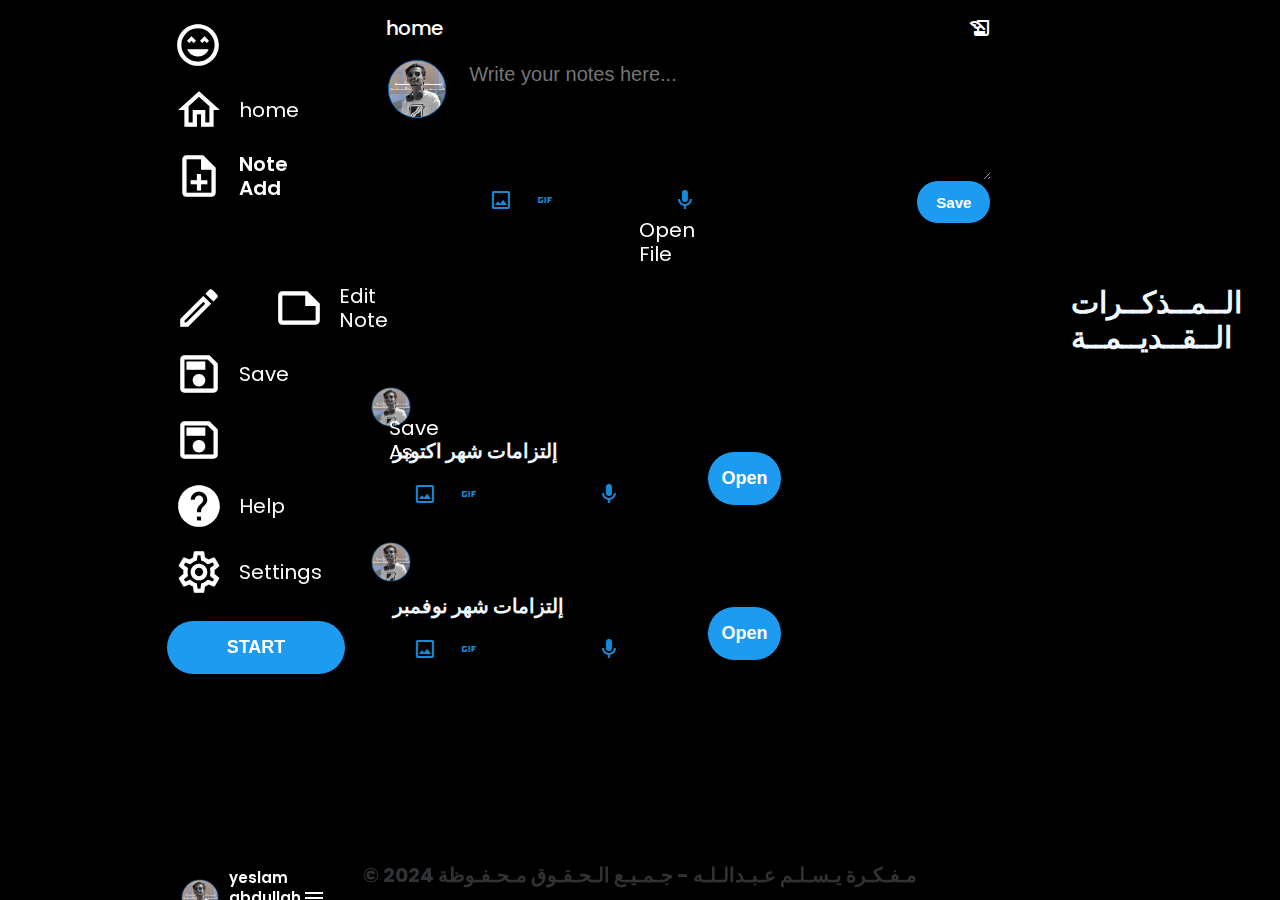
<file: nota/index.html>
<!DOCTYPE html>
<html lang="en">
<head>
    <meta charset="UTF-8">
    <meta http-equiv="X-UA-Compatible" content="IE=edge">
    <meta name="viewport" content="width=device-width, initial-scale=1.0">
    <link href="https://fonts.googleapis.com/icon?family=Material+Icons|Material+Icons+Outlined"
    rel="stylesheet">
    <link rel="stylesheet" href="style.css">
    <title>nota-yeslam</title>
</head>
<body>
<header>
<div class="nav-links">
 
    <a href="1.html">
        <i class="material-icons-outlined">
            sentiment_very_satisfied 
        </i>
    </a>

    <a href="#">
        <i class="material-icons-outlined">
            home 
        </i>
        <span>home</span>
    </a>
    <a href="#">
        <i class="material-icons-outlined">
            note_add 
        </i>
        <span style="font-weight: 600;"   >Note Add
        </span>
    </a>
    <a href="#">
        <i class="material-icons-outlined">
            file_open
        </i>
        <span>Open File</span>
    </a>
    <a href="#">
        <i class="material-icons-outlined">
            edit_note
        </i>
        <span>Edit Note</span>
    </a>
    <a href="#">
        <i class="material-icons-outlined">
            save
        </i>
        <span>Save</span>
    </a>
    <a href="#">
        <i class="material-icons-outlined">
            save_as
        </i>
        <span>Save As</span>
    </a>
    <a href="help.html">
        <i class="material-icons-outlined">
            help
        </i>
        <span>Help</span>
    </a>
    <a href="#">
        <i class="material-icons-outlined">
            settings
        </i>
        <span>Settings
        </span>
    </a>

    <button class="twwet-button">
        START
    </button>


</div>






<div class="main-account">
    <a href="#">
        <img class="twwet-img" src="images/صورتي.png">
        <div class="account-details">
            <span class="account-name"  >yeslam abdullah</span>
            <span class="account-username">@y6.qp</span>

        </div>

        <i class="material-icons-outlined">
            menu 
        </i>

</a>
</div>


</header>

<main>

    <div class="main-flex">

        <div class="main-feed">

            <div class="home-bar">

                <span>
                    home
                </span>
                <i class="material-icons-outlined">
                    history_edu 
                </i>
            </div>



            <div class="new-twwet">

                <img class="twwet-img" src="images/صورتي.png" alt="non">
                <div style="padding-left: 10px;" class="new-twwet-details">
                    <textarea    placeholder="Write your notes here..."></textarea>
                    
                    <div class="new-twwet-actions">
                    <ul>
                        <li>
                            <i class="material-icons-outlined">
                                image 
                            </i>
                        </li>
                        <li>
                            <i class="material-icons-outlined">
                                gif_box 
                            </i>
                        </li>
                       
                        
                        <li>
                            <i class="material-icons-outlined">
                                mic
                            </i>
                        </li>
                    </ul>

                        <button class="twwet-button">
                            Save
                        </button>
                    

                </div>








                </div>




            </div>

            

        </div>

        <div class="side-feed">

        </div>

    </div>
    <br> <br> <br> <br> <br><br><br>

<h2 style="font-size: 30px;  color: aliceblue; margin-left: 700px;  font-family: 'Almarai', sans-serif;  "  >الــمــذكــرات الــقــديــمــة</h2>
--------------------
<br> <br>

<div class="old-twwet">

    <img class="twwet-img" src="images/صورتي.png" alt="non">
    <div style="padding-left: 10px;" class="new-twwet-details">
        <h2 style="color: aliceblue; font-size: 20px; align-items: center;     "  >إلتزامات شهر اكتوبر</h2>
        
       
        
        <div class="old-twwet-actions">
        <ul>
            <li>
                <i class="material-icons-outlined">
                    image 
                </i>
            </li>
            <li>
                <i class="material-icons-outlined">
                    gif_box 
                </i>
            </li>
           
            
            <li>
                <i class="material-icons-outlined">
                    mic
                </i>
            </li>
        </ul>

           
        <button class="opne-button">
            Open
        </button>

    </div>








    </div>




</div>


-------------------------
<div class="old-twwet">

    <img class="twwet-img" src="images/صورتي.png" alt="non">
    <div style="padding-left: 10px;" class="new-twwet-details">
        <h2 style="color: aliceblue; font-size: 20px; align-items: center;     "  >إلتزامات شهر نوفمبر</h2>
        
       
        
        <div class="old-twwet-actions">
        <ul>
            <li>
                <i class="material-icons-outlined">
                    image 
                </i>
            </li>
            <li>
                <i class="material-icons-outlined">
                    gif_box 
                </i>
            </li>
           
            
            <li>
                <i class="material-icons-outlined">
                    mic
                </i>
            </li>
        </ul>

        <button class="opne-button">
            Open
        </button>  
        

    </div>








    </div>




</div>








</div>

<div class="side-feed">

</div>

</div>





















</main>







<footer>
    © 2024 مـفـكـرة يـسـلـم عـبـدالـلـه - جـمـيـع الـحـقـوق مـحـفـوظة
</footer>
</body>
</html>
</file>
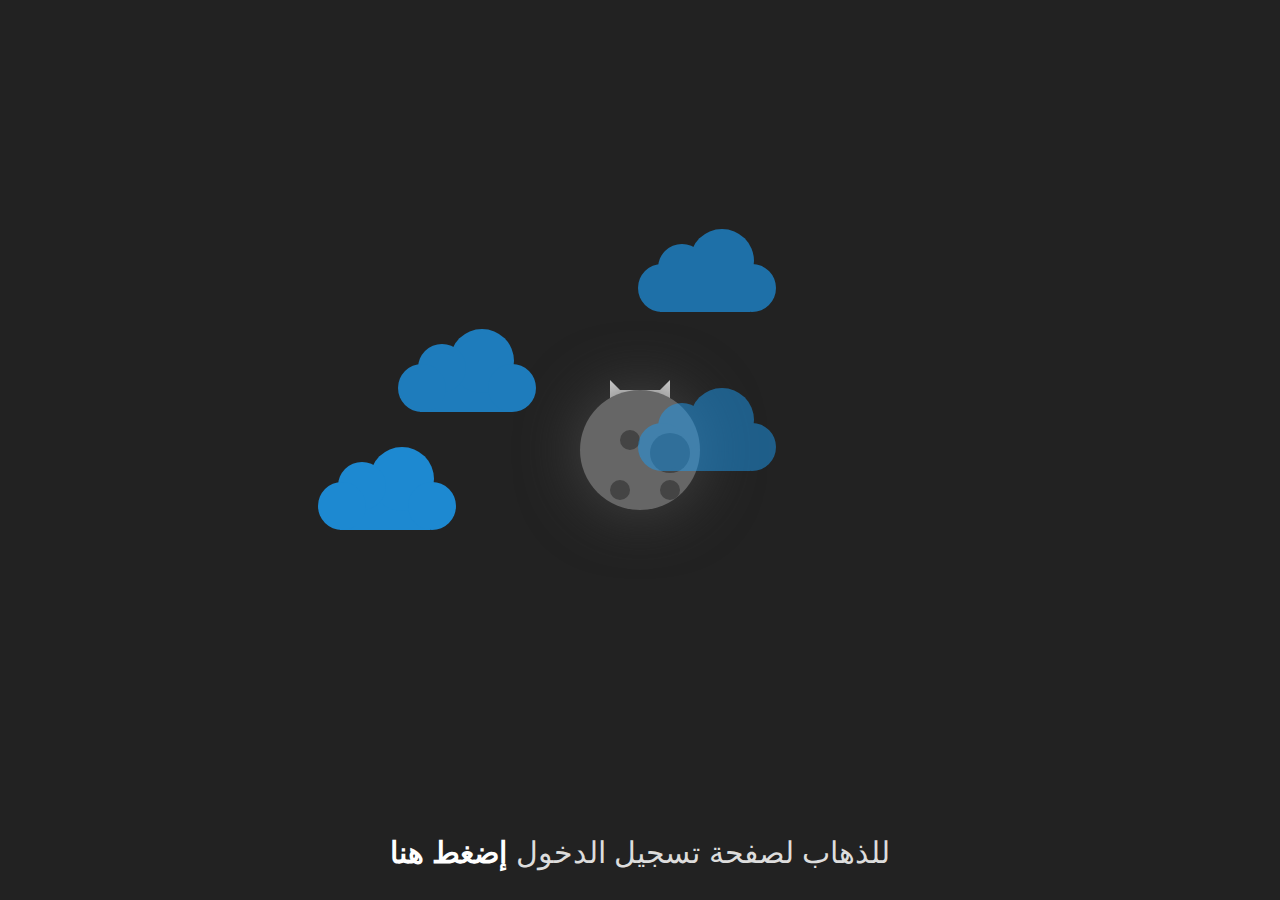
<file: nota/1.html>
<!DOCTYPE html>
<html>
  <head>
    <title>Hello, World!</title>
    <link rel="stylesheet" href="1.css" />
   
  </head>
  <body>
     <div class="wrapper">
  
  <div class="cat">
    <span class="eyes left"></span>
    <span class="eyes right"></span>
    <span class="mouth"></span>
  </div>
  
  <div class="moon">
    <div class="sphere"></div>
    
  </div>
  
  <div class="cloud-container">
    <div class="cloud"></div>
    <div class="cloud"></div>
    <div class="cloud"></div>
    <div class="cloud"></div>
  </div>
    
</div>

<div class="signature">
	<p style="font-size: 30px; font-family: 'Almarai', sans-serif;">للذهاب لصفحة تسجيل الدخول <a href="iog.html"> إضغط هنا</a>     </p>
</div>
  </body>
</html>
</file>
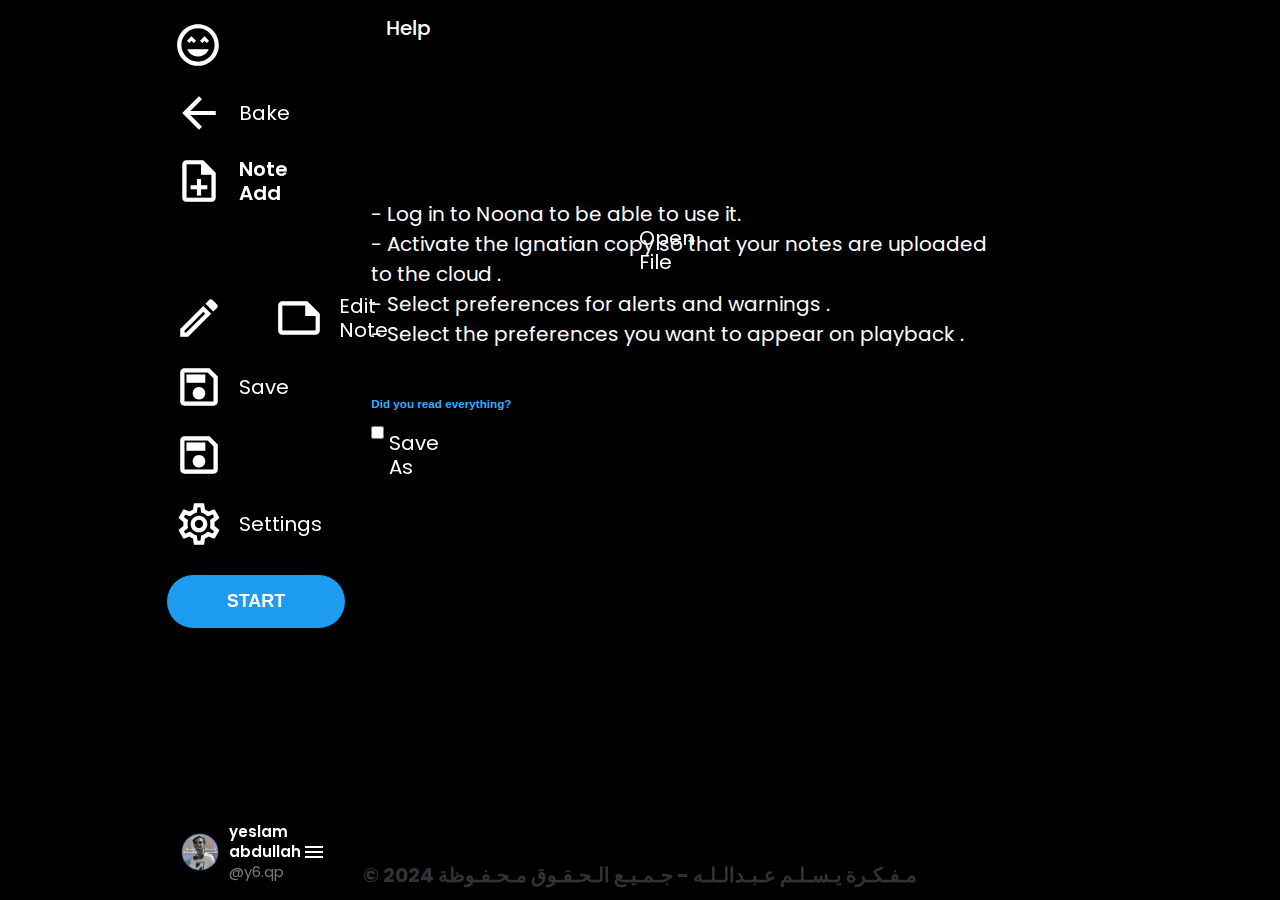
<file: nota/help.html>
<!DOCTYPE html>
<html lang="en">
<head>
    <meta charset="UTF-8">
    <meta http-equiv="X-UA-Compatible" content="IE=edge" dir="auto"     >
    <meta name="viewport" content="width=device-width, initial-scale=1.0">
    <link href="https://fonts.googleapis.com/icon?family=Material+Icons|Material+Icons+Outlined"
    rel="stylesheet">
    <link rel="stylesheet" href="help.css">
    <title>help-yeslam</title>
</head>
<body>
<header>
<div class="nav-links">
 
    <a href="1.html">
        <i class="material-icons-outlined">
            sentiment_very_satisfied 
        </i>
    </a>

    <a href="index.html">
        <i class="material-icons-outlined">
            arrow_back 
        </i>
        <span>Bake</span>
    </a>
    <a href="">
        <i class="material-icons-outlined">
            note_add 
        </i>
        <span style="font-weight: 600;"   >Note Add
        </span>
    </a>
    <a href="#">
        <i class="material-icons-outlined">
            file_open
        </i>
        <span>Open File</span>
    </a>
    <a href="#">
        <i class="material-icons-outlined">
            edit_note
        </i>
        <span>Edit Note</span>
    </a>
    <a href="#">
        <i class="material-icons-outlined">
            save
        </i>
        <span>Save</span>
    </a>
    <a href="#">
        <i class="material-icons-outlined">
            save_as
        </i>
        <span>Save As</span>
    </a>
    
    <a href="#">
        <i class="material-icons-outlined">
            settings
        </i>
        <span>Settings
        </span>
    </a>

    <button class="twwet-button">
        START
    </button>


</div>






<div class="main-account">
    <a href="#">
        <img class="twwet-img" src="images/صورتي.png">
        <div class="account-details">
            <span class="account-name"  >yeslam abdullah</span>
            <span class="account-username">@y6.qp</span>

        </div>

        <i class="material-icons-outlined">
            menu 
        </i>

</a>
</div>


</header>

<main>

    <div class="main-flex">

        <div class="main-feed">

            <div class="home-bar">

                <span>
                    Help
                </span>
                <i class="material-icons-outlined">
                    question_mark 
                </i>
            </div>
            <br><br><br><br><br><br><br><br><br>

<ul style="color: white; list-style-type: none ; font-size: 20px;   "      >
    <li> 
        - Log in to Noona to be able to use it.
    </li>
    <li>
        - Activate the Ignatian copy so that your notes are uploaded to the cloud .   </li>
    <li>
        - Select preferences for alerts and warnings  .   </li>
     <li>
        - Select the preferences you want to appear on playback .     </li>
</ul>
<br><br><br>
<h3 style="color: #32adff; font-family: 'Almarai', sans-serif;"> Did you read everything?  </h3>
<br>
       <input type="checkbox">  
       
        </div>

           

<div class="side-feed">

</div>

</div>





















</main>

<footer>
    © 2024 مـفـكـرة يـسـلـم عـبـدالـلـه - جـمـيـع الـحـقـوق مـحـفـوظة
</footer>
</body>
</html>
</file>
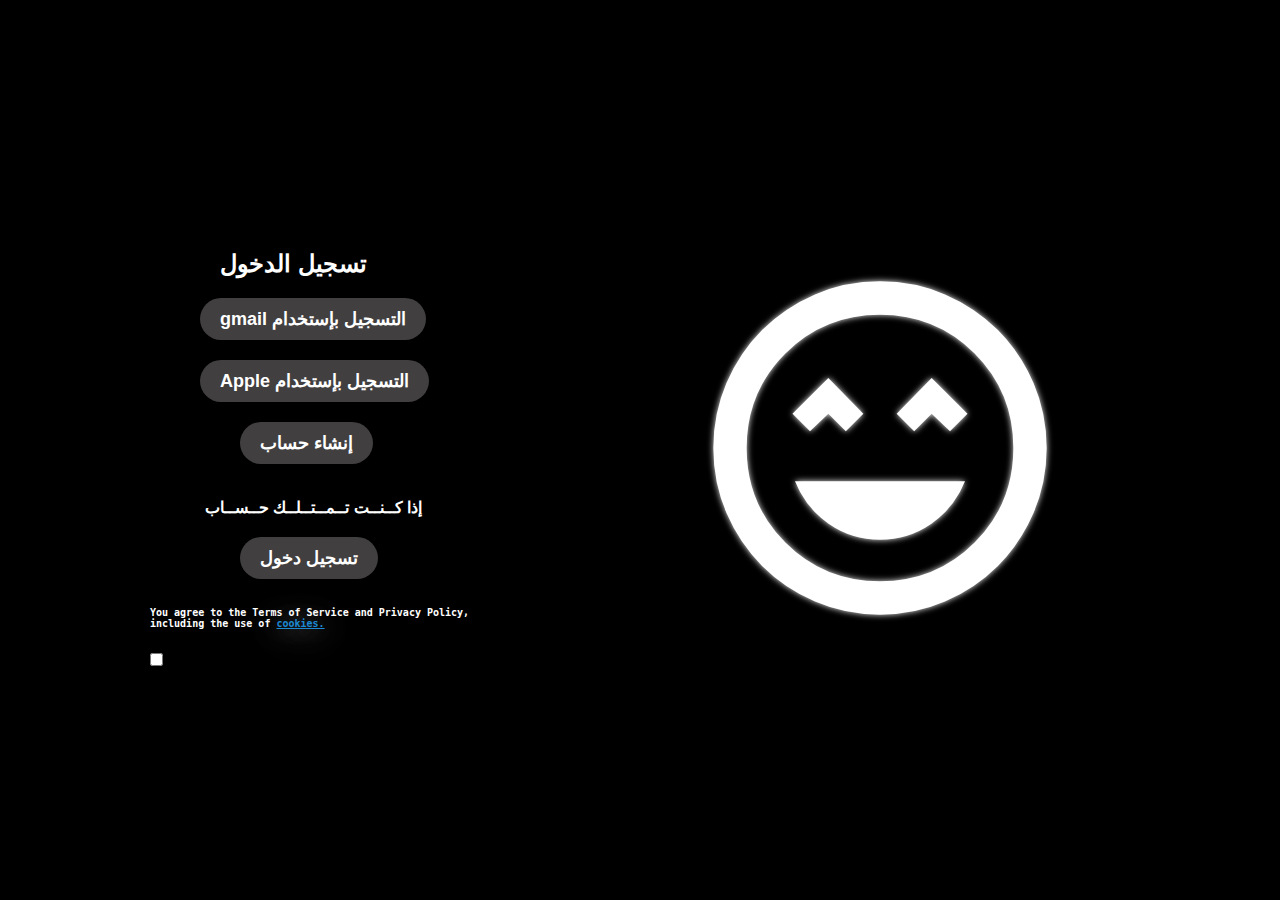
<file: nota/iog.html>
<!DOCTYPE html>
<html lang="ar">
<head>
    <meta charset="UTF-8">
    <meta name="viewport" content="width=device-width, initial-scale=1.0">
    <link href="https://fonts.googleapis.com/icon?family=Material+Icons|Material+Icons+Outlined"
    rel="stylesheet">
    
    
    <title>  صفحة تسجيل الدخول</title>

    <style>
        body {
            display: flex;
            justify-content: space-between;
            align-items: center;
            height: 100vh;
            margin: 0;
            font-family: Arial, sans-serif;
            background-color: #000; 
            color: #fff; 
        
        }
        .login-box button  {
            padding: 10px 20px;
            border: none;
            border-radius: 50px;
            background-color: #413f3f;  
            backdrop-filter: blur(20px);                      

            color: #fff;
            cursor: pointer;
            display: flex;
            margin-top: 20px;
            margin-left: 200px;
            font-size: 18px;
            font-weight: 700;
            align-items: center;
            
        }
        .login-box button:hover{
            background-color: rgb(47,51,54);
            border-radius: 9999px;
            box-shadow: 0 0 10px white;
            transform: scale(1.2);
            transition: 0.9s;
        }


        .logo2   {
            color: #d9d9d9;
            margin-left: 100px;
            margin-right: 200px;
        }

        
    </style>
</head>
<body>
    <div class="login-box"    >
        <h2  style="margin-left: 220px ; font-family: 'Almarai', sans-serif;   "  >تسجيل الدخول</h2>
        <form action="https://accounts.google.com/gsi/select?client_id=49625052041-kgt0hghf445lmcmhijv46b715m2mpbct.apps.googleusercontent.com&ux_mode=popup&ui_mode=card&as=EVWREXXOJT%2Bv7KSTWyDoXQ&channel_id=2eaef114f3854efb40d2c67a802dbb78accc99cfdc18c388d414aad7b3200484&origin=https%3A%2F%2Fx.com" >
            
            <button type="submit"> gmail التسجيل بإستخدام</button>
        </form>
            <form action="https://appleid.apple.com/auth/authorize?client_id=com.twitter.twitter.siwa&redirect_uri=https%3A%2F%2Fx.com&response_type=code%20id_token&state=s3RhveidJ1KjkZaKQTS05fmEMGHMDwC481RTIotJT05&scope=name%20email&response_mode=web_message&frame_id=8afacded-4387-479f-b45d-0a65a9fe8ff5&m=11&v=1.5.5" >
            <button type="submit">   Apple التسجيل بإستخدام </button>
        </form>
        <form action="#" >
            <button type="submit" style="margin-left: 240px;"    > 
                 إنشاء حساب</button>
        </form>
            <br>
            <p style="margin-left: 205px ;font-weight: 700 ;  font-family: 'Almarai', sans-serif;  "       >إذا كــنــت تــمــتــلــك حــســاب</p>
            <form action="index.html" >
            <button type="submit" style="margin-left: 240px "  >  تسجيل دخول </button>
        </form> 
        
        <br>
<h3  style="color: white; font-size: 10px; margin-left: 150px; "    >
     <pre>You agree to the Terms of Service and Privacy Policy,
including the use of <a href="https://help.x.com/ar/rules-and-policies/x-cookies" style="text-shadow: 0 0 30px white; color: #1c88d2;   " >cookies.</a> 
     </pre>  </h3>
        <input type="checkbox" style="margin-left: 150px;"       >
    </div>
    

    <div class="logo2"  >  
         
       <img style="width: 400px; filter: drop-shadow(0 0 3px rgba(255, 255, 255, 0.925)) ;    "src="images/sentiment_very_satisfied_24dp_FFFFFF_FILL0_wght400_GRAD0_opsz24.svg">
        
    </div>

</body>
</html>
</file>
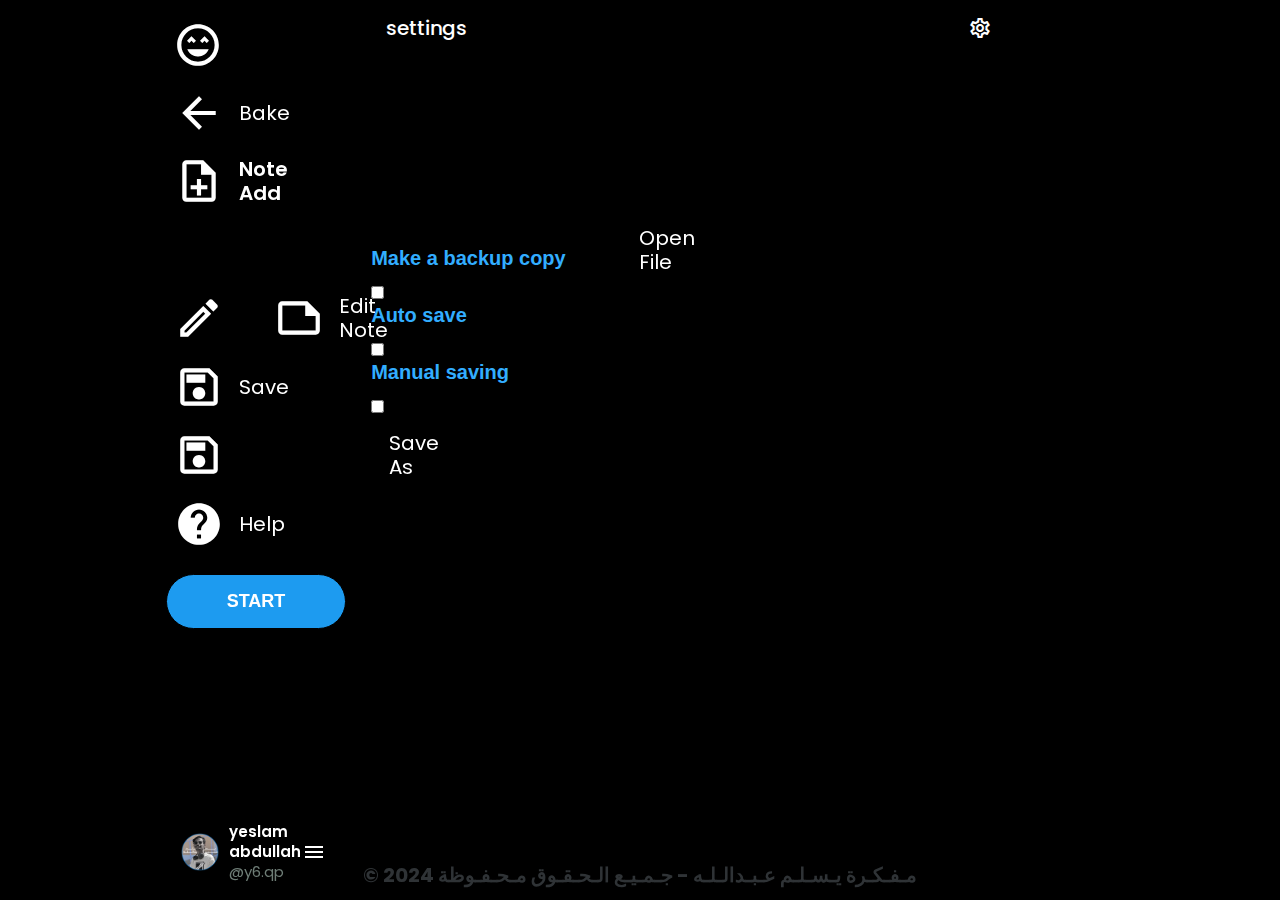
<file: nota/settings.html>
<!DOCTYPE html>
<html lang="en">
<head>
    <meta charset="UTF-8">
    <meta http-equiv="X-UA-Compatible" content="IE=edge" dir="auto"     >
    <meta name="viewport" content="width=device-width, initial-scale=1.0">
    <link href="https://fonts.googleapis.com/icon?family=Material+Icons|Material+Icons+Outlined"
    rel="stylesheet">
    <link rel="stylesheet" href="settings.css">
    <title>settings-yeslam</title>
</head>
<body>
<header>
<div class="nav-links">
 
    <a href="1.html">
        <i class="material-icons-outlined">
            sentiment_very_satisfied 
        </i>
    </a>

    <a href="index.html">
        <i class="material-icons-outlined">
            arrow_back 
        </i>
        <span>Bake</span>
    </a>
    <a href="">
        <i class="material-icons-outlined">
            note_add 
        </i>
        <span style="font-weight: 600;"   >Note Add
        </span>
    </a>
    <a href="#">
        <i class="material-icons-outlined">
            file_open
        </i>
        <span>Open File</span>
    </a>
    <a href="#">
        <i class="material-icons-outlined">
            edit_note
        </i>
        <span>Edit Note</span>
    </a>
    <a href="#">
        <i class="material-icons-outlined">
            save
        </i>
        <span>Save</span>
    </a>
    <a href="#">
        <i class="material-icons-outlined">
            save_as
        </i>
        <span>Save As</span>
    </a>
    
    <a href="#">
        <i class="material-icons-outlined">
            help
        </i>
        <span>Help
        </span>
    </a>

    <button class="twwet-button">
        START
    </button>


</div>






<div class="main-account">
    <a href="#">
        <img class="twwet-img" src="images/صورتي.png">
        <div class="account-details">
            <span class="account-name"  >yeslam abdullah</span>
            <span class="account-username">@y6.qp</span>

        </div>

        <i class="material-icons-outlined">
            menu 
        </i>

</a>
</div>


</header>

<main>

    <div class="main-flex">

        <div class="main-feed">

            <div class="home-bar">

                <span>
                    settings
                </span>
                <i class="material-icons-outlined">
                    settings 
                </i>
            </div>
            <br><br><br><br><br><br><br><br><br>


<br><br><br>
<h3 style="color: #32adff; font-family: 'Almarai', sans-serif; font-size: 20px;"> Make a backup copy  </h3>
<br>
       <input type="checkbox"  > 
       
       <h3 style="color: #32adff; font-family: 'Almarai', sans-serif; font-size: 20px;"> Auto save  </h3>
<br>
       <input type="checkbox">

       <h3 style="color: #32adff; font-family: 'Almarai', sans-serif; font-size: 20px;"> Manual saving </h3>
<br>
       <input type="checkbox">
       
        </div>

           

<div class="side-feed">

</div>

</div>





















</main>

<footer>
    © 2024 مـفـكـرة يـسـلـم عـبـدالـلـه - جـمـيـع الـحـقـوق مـحـفـوظة
</footer>
</body>
</html>
</file>
<file: nota/style.css>
@import url('https://fonts.googleapis.com/css2?family=Poppins:ital,wght@0,100;0,200;0,300;0,400;0,500;0,600;0,700;0,800;0,900;1,100;1,200;1,300;1,400;1,500;1,600;1,700;1,800;1,900&display=swap');

* {
    margin: 0;
    padding: 0;
    box-sizing: border-box;
}

html {
    font-size: 10px;
    font-family:  'Poppins', sans-serif;
}
 
body{
background-color: rgb(0, 0, 0);

}

a{
text-decoration: none;
color: white;
font-size: 1.5rem;
font-weight: 400;
line-height: 24px;
}

header{
   display: flex;
   flex-direction: column;
   justify-content: space-between;
   padding: 10pt 0 10px 13% ;
   width: 27%;
   height: 100%;
   position: fixed;
}

.nav-links{
    display: flex;
    flex-direction: column;
    width: 100%;
    height: 100%;
    justify-content: space-between;
}

.nav-links a {
    display: flex;
    align-items: center;
    font-size: 2rem;
    padding: 8px 25px 8px 8px ;
    width: fit-content;
}

.nav-links a i {

    font-size: 5rem;
    margin-right: 15px;
    
}
.nav-links a:hover  , .main-account a:hover {

    background-color: rgb(47,51,54);
    border-radius: 9999px;
}
.nav-links a:first-child{
    padding: 7px 7px;
}
.nav-links a:first-child i {
    margin: 0 ;
}

.twwet-button {
    background-color: rgb(29,155,240);
    width: 100% ;
    height: 55px;
    border-radius: 9999px;
    margin-top: 15px;
    cursor : pointer ;
    font-size: 1.8rem;
    color: white;
    font-weight: 600;
    border: 1px solid black;
    transition-duration: 0.4s;
    
}
.twwet-button:hover {
    background-color: rgba(29,155,240,0.8);
    transform: scale(1.1) ;
    transition: 0.5s;
}


.main-account{
    width: 100%;
    height: 30%;
    padding-top: 185px;
}

.main-account a {
    display: flex;
    justify-content: space-between;
    padding: 8px 10px 8px 15px;
    margin-right: 10px;
    align-items: center;
}

.twwet-img{
    width: 38px;
    height: 38px;
}

.account-details {
    display : flex ;
    flex-direction:column;
    flex-basis: 70%;
    margin-left: 10px;
    font-size: 1.5rem;
    line-height: 20px;
}
.account-name{
    font-weight: 600;
}
.account-username{
    color: rgb(110,125,118);
}


main{
    width: 71%;
    height: 100%;
    margin-left: 29%;
}

.main-flex{
    display: flex;
    width: 100%;
}
.main-feed{
    width: 70%;
    
}

.home-bar{
    display: flex;
    justify-content: space-between;
    align-items: center;
    width: 100%;
    height: 55px;
    color: white;
    font-size: 2rem;
    font-weight: 500;
    padding: 0 15px;
    position: sticky;
    top: 0;
    background-color:black;
}
.new-twwet{
    display: flex;
    width:100% ;
    height: 100%;
    padding: 4px 16px ;
    
}
.new-twwet .twwet-img {
    width: 60px;
    height: 60px;
    cursor:pointer;
}

.new-twwet-details{
    display: flex;
    flex-direction: column;
    justify-content: space-evenly;
    padding-top: 4px;
    width: 100%;
    margin-left: 12px;
    
}

.new-twwet-actions{
    display: flex;
    justify-content: space-between;
    align-items: center;
    width: 100%;
    height: 60px;
}

.new-twwet-actions ul {
    display: flex;
    list-style: none;
}

.new-twwet-details textarea {

    width: 100%;
    height: 100%;
    background-color: transparent;
    font-size: 2rem;
    border: none;
    color: white;
    outline:none;
    font-family: Arial, sans-serif;
    

}

.new-twwet-actions ul li {
    

    margin-left: 20px;
    color: #1c88d2;
    cursor: pointer;
    
}

.new-twwet-actions  .twwet-button {

    width: 75px;
    height: 100%;
    margin: 0;
    font-weight: 600;
    font-size: 1.5rem;
    

}

footer {
    font-weight: 700;
    color: rgb(47,51,54);
    text-align: center;
    padding: 10px 0;
    position: fixed;
    width: 100%;
    bottom: 0;
    font-size: 20px;
    
}

.feed-twwet{

    display: flex;
    width: 100%;
    min-height: 100px;
    padding: 12px 16px 0 16px;
    height: 100%;
    cursor: pointer;
    border-top: 10px solid #ffffff;
} 
.feed-twwet-details{

    display: flex;
    flex-direction: column;
    width: 100%;
    height: 100%;
    margin-left: 12px;
    
}

.old-twwet-actions ul li {
    
    
    margin-left: 20px;
    color: #1c88d2;
    cursor: pointer;
    
}
.old-twwet .twwet-img {
    width: 40px;
    height: 40px;
    cursor:pointer;
}

.old-twwet-details{
    display: flex;
    flex-direction: column;
    justify-content: space-evenly;
    padding-top: 4px;
    width: 100%;
    margin-left: 12px;
    
    
}

.old-twwet-actions{
    display: flex;
    justify-content: space-between;
    align-items: center;
    width: 100%;
    height: 60px;
    
    
}

.old-twwet-actions ul {
    display: flex;
    list-style: none;
    
}

.old-twwet-details input {

    width: 100%;
    height: 100%;
    background-color: transparent;
    font-size: 2rem;
    border: none;
    color: white;
    outline:none;

}


.old-twwet-actions .opne-button{


    background-color: rgb(29,155,240);
    width: 75px ;
    height: 55px;
    border-radius: 9999px;
    margin-top: 15px;
    margin-bottom: 50px;
    margin-right: 510px;
    cursor : pointer ;
    font-size: 1.8rem;
    color: white;
    font-weight: 600;
    border: 1px solid black;
    transition-duration: 0.4s;
    align-items: center;
    

}

.old-twwet-actions .opne-button:hover {
    background-color: rgba(29,155,240,0.8);
    transform: scale(1.1) ;
    transition: 0.5s;
}
</file>
<file: nota/1.css>
body { background: #222222; }

div{
  display: block;
  position: absolute;
  margin: auto;
  top:0; bottom:0; left:0; right:0;
}

.wrapper{
  height: 400px;
  width: 600px;
  margin: auto;
  font-family: 'Clicker Script', cursive;
}

.cloud {
  background: rgb(29,155,240);
  width: 90px;
  height: 42px; 
  -webkit-animation: clouds 40s infinite ;
  margin-left: 0;
}

.cloud:before {
    border-radius: 50%;
    box-shadow: 20px -20px 0 0 rgb(29,155,240),
                90px 0 0 0 rgb(29,155,240),
                60px -27px 0 8px rgb(29,155,240);
    content: "";
    position: absolute;
    width: 48px;
    height: 48px;
    left: -22px;
    bottom: 0;
    background: rgb(29,155,240);
}

.cloud:nth-child(1){ top: auto; bottom: 120px; opacity: 0.85}
.cloud:nth-child(2){ right: auto; left: 320px; opacity: 0.5}
.cloud:nth-child(3){ bottom: auto; top: 120px; right: auto; left: 80px; opacity: 0.75;}
.cloud:nth-child(4){ bottom: auto; top: 20px; right: auto; left: 320px; opacity: 0.65;}

.moon {
  height: 120px;
  width: 120px;
  background: #666666;
  border-radius: 60px;
  box-shadow: 0 0 60px 1px #444444;
}

.moon:before {
    border-radius: 60px;
    box-shadow: 10px -50px 0 0 #444,
                50px 0 0 0 #444,
                50px -37px 0 10px #444;
    content: "";
    position: absolute;
    width: 20px;
    height: 20px;
    left: 30px;
    bottom: 10px;
    background: #444;
}

.cat {
  background:#EEEEEE;
  height: 60px;
  top: auto;
  bottom: 200px;
  width: 60px;
  z-index: 0;
  -webkit-transition: all linear 1s;
}

.cat:before, .cat:after {
    width: 0;
    height: 0;
    top: -10px;
    position: absolute;
    content: "";
}

.cat:before{
    border-left: 0px solid transparent;
    border-right: 15px solid transparent;
    border-bottom: 15px solid #EEE;
    left: 0;
}

.cat:after{
    border-right: 0px solid transparent;
    border-left: 15px solid transparent;
    border-bottom: 15px solid #EEE;
    right: 0;
}

.cat .eyes{
  position: absolute;
  height: 8px; width: 8px;
  background: #333;
  border-radius: 100%;
  top: 15px;
}

.cat .eyes.left{ left: 12px; }
.cat .eyes.right{  right: 12px; }

.cat .mouth{
  position: absolute;
  height: 4px; width: 60%;
  background: #333;
  border-radius: 0 0 30% 30%;
  top: 28px;
  margin: auto;
  left: 0; right: 0;
}

.wrapper:hover .cat{
  bottom: 240px;
}

@-webkit-keyframes clouds  {
0 {margin-left:0;}
25% {margin-left:100px ; }
50% {margin-left:0 ; }
75% {margin-left:30px;}  
100% {margin-left : 0; }
}

.signature {
	position: absolute;
	margin: auto;
	bottom: 0;
	top: auto;
}

.signature p{
	text-align: center;
	font-family: Helvetica, Arial, Sans-Serif;
	font-size: 0.85em;
	color: #DDDDDD;
}

.signature .much-heart{
	display: inline-block;
	position: relative;
	margin: 0 4px;
	height: 10px;
	width: 10px;
	background: #AC1D3F;
	border-radius: 4px;
	-ms-transform: rotate(45deg);
    -webkit-transform: rotate(45deg);
    transform: rotate(45deg);
}

.signature .much-heart::before, 
.signature .much-heart::after {
	  display: block;
  content: '';
  position: absolute;
  margin: auto;
  height: 10px;
  width: 10px;
  border-radius: 5px;
  background: #AC1D3F;
  top: -4px;
}

.signature .much-heart::after {
	bottom: 0;
	top: auto;
	left: -4px;
}

.signature a {
	color: #FFF;
	text-decoration: none;
	font-weight: bold;
}
</file>
<file: nota/help.css>
@import url('https://fonts.googleapis.com/css2?family=Poppins:ital,wght@0,100;0,200;0,300;0,400;0,500;0,600;0,700;0,800;0,900;1,100;1,200;1,300;1,400;1,500;1,600;1,700;1,800;1,900&display=swap');

* {
    margin: 0;
    padding: 0;
    box-sizing: border-box;
}

html {
    font-size: 10px;
    font-family:  'Poppins', sans-serif;
}
 
body{
background-color: rgb(0, 0, 0);

}

a{
text-decoration: none;
color: white;
font-size: 1.5rem;
font-weight: 400;
line-height: 24px;
}

header{
   display: flex;
   flex-direction: column;
   justify-content: space-between;
   padding: 10pt 0 10px 13% ;
   width: 27%;
   height: 100%;
   position: fixed;
}

.nav-links{
    display: flex;
    flex-direction: column;
    width: 100%;
    height: 100%;
    justify-content: space-between;
}

.nav-links a {
    display: flex;
    align-items: center;
    font-size: 2rem;
    padding: 8px 25px 8px 8px ;
    width: fit-content;
}

.nav-links a i {

    font-size: 5rem;
    margin-right: 15px;
    
}
.nav-links a:hover  , .main-account a:hover {

    background-color: rgb(47,51,54);
    border-radius: 9999px;
}
.nav-links a:first-child{
    padding: 7px 7px;
}
.nav-links a:first-child i {
    margin: 0 ;
}

.twwet-button {
    background-color: rgb(29,155,240);
    width: 100% ;
    height: 55px;
    border-radius: 9999px;
    margin-top: 15px;
    cursor : pointer ;
    font-size: 1.8rem;
    color: white;
    font-weight: 600;
    border: 1px solid black;
    transition-duration: 0.4s;
    
}
.twwet-button:hover {
    background-color: rgba(29,155,240,0.8);
    transform: scale(1.1) ;
    transition: 0.5s;
}


.main-account{
    width: 100%;
    height: 30%;
    padding-top: 185px;
}

.main-account a {
    display: flex;
    justify-content: space-between;
    padding: 8px 10px 8px 15px;
    margin-right: 10px;
    align-items: center;
}

.twwet-img{
    width: 38px;
    height: 38px;
}

.account-details {
    display : flex ;
    flex-direction:column;
    flex-basis: 70%;
    margin-left: 10px;
    font-size: 1.5rem;
    line-height: 20px;
}
.account-name{
    font-weight: 600;
}
.account-username{
    color: rgb(110,125,118);
}


main{
    width: 71%;
    height: 100%;
    margin-left: 29%;
}

.main-flex{
    display: flex;
    width: 100%;
}
.main-feed{
    width: 70%;
    
}

.home-bar{
    display: flex;
    justify-content: space-between;
    align-items: center;
    width: 100%;
    height: 55px;
    color: white;
    font-size: 2rem;
    font-weight: 500;
    padding: 0 15px;
    position: sticky;
    top: 0;
    background-color:rgb(0, 0, 0);
}
.new-twwet{
    display: flex;
    width:100% ;
    height: 100%;
    padding: 4px 16px ;
    
}
.new-twwet .twwet-img {
    width: 60px;
    height: 60px;
    cursor:pointer;
}

.new-twwet-details{
    display: flex;
    flex-direction: column;
    justify-content: space-evenly;
    padding-top: 4px;
    width: 100%;
    margin-left: 12px;
    
}

.new-twwet-actions{
    display: flex;
    justify-content: space-between;
    align-items: center;
    width: 100%;
    height: 60px;
}

.new-twwet-actions ul {
    display: flex;
    list-style: none;
}

.new-twwet-details textarea {

    width: 100%;
    height: 100%;
    background-color: transparent;
    font-size: 2rem;
    border: none;
    color: white;
    outline:none;
    font-family: Arial, sans-serif;
    

}

.new-twwet-actions ul li {
    

    margin-left: 20px;
    color: #1c88d2;
    cursor: pointer;
    
}

.new-twwet-actions  .twwet-button {

    width: 75px;
    height: 100%;
    margin: 0;
    font-weight: 600;
    font-size: 1.5rem;
    

}

footer {
    font-weight: 700;
    color: rgb(47,51,54);
    text-align: center;
    padding: 10px 0;
    position: fixed;
    width: 100%;
    bottom: 0;
    font-size: 20px;
    
}

.feed-twwet{

    display: flex;
    width: 100%;
    min-height: 100px;
    padding: 12px 16px 0 16px;
    height: 100%;
    cursor: pointer;
    border-top: 10px solid #ffffff;
} 
.feed-twwet-details{

    display: flex;
    flex-direction: column;
    width: 100%;
    height: 100%;
    margin-left: 12px;
    
}

.old-twwet-actions ul li {
    
    
    margin-left: 20px;
    color: #1c88d2;
    cursor: pointer;
    
}
.old-twwet .twwet-img {
    width: 40px;
    height: 40px;
    cursor:pointer;
}

.old-twwet-details{
    display: flex;
    flex-direction: column;
    justify-content: space-evenly;
    padding-top: 4px;
    width: 100%;
    margin-left: 12px;
    
    
}

.old-twwet-actions{
    display: flex;
    justify-content: space-between;
    align-items: center;
    width: 100%;
    height: 60px;
    
    
}

.old-twwet-actions ul {
    display: flex;
    list-style: none;
    
}

.old-twwet-details input {

    width: 100%;
    height: 100%;
    background-color: transparent;
    font-size: 2rem;
    border: none;
    color: white;
    outline:none;

}


.old-twwet-actions .opne-button{


    background-color: rgb(29,155,240);
    width: 75px ;
    height: 55px;
    border-radius: 9999px;
    margin-top: 15px;
    margin-bottom: 50px;
    margin-right: 510px;
    cursor : pointer ;
    font-size: 1.8rem;
    color: white;
    font-weight: 600;
    border: 1px solid black;
    transition-duration: 0.4s;
    align-items: center;
    

}

.old-twwet-actions .opne-button:hover {
    background-color: rgba(29,155,240,0.8);
    transform: scale(1.1) ;
    transition: 0.5s;
}
</file>
<file: nota/settings.css>
@import url('https://fonts.googleapis.com/css2?family=Poppins:ital,wght@0,100;0,200;0,300;0,400;0,500;0,600;0,700;0,800;0,900;1,100;1,200;1,300;1,400;1,500;1,600;1,700;1,800;1,900&display=swap');

* {
    margin: 0;
    padding: 0;
    box-sizing: border-box;
}

html {
    font-size: 10px;
    font-family:  'Poppins', sans-serif;
}
 
body{
background-color: rgb(0, 0, 0);

}

a{
text-decoration: none;
color: white;
font-size: 1.5rem;
font-weight: 400;
line-height: 24px;
}

header{
   display: flex;
   flex-direction: column;
   justify-content: space-between;
   padding: 10pt 0 10px 13% ;
   width: 27%;
   height: 100%;
   position: fixed;
}

.nav-links{
    display: flex;
    flex-direction: column;
    width: 100%;
    height: 100%;
    justify-content: space-between;
}

.nav-links a {
    display: flex;
    align-items: center;
    font-size: 2rem;
    padding: 8px 25px 8px 8px ;
    width: fit-content;
}

.nav-links a i {

    font-size: 5rem;
    margin-right: 15px;
    
}
.nav-links a:hover  , .main-account a:hover {

    background-color: rgb(47,51,54);
    border-radius: 9999px;
}
.nav-links a:first-child{
    padding: 7px 7px;
}
.nav-links a:first-child i {
    margin: 0 ;
}

.twwet-button {
    background-color: rgb(29,155,240);
    width: 100% ;
    height: 55px;
    border-radius: 9999px;
    margin-top: 15px;
    cursor : pointer ;
    font-size: 1.8rem;
    color: white;
    font-weight: 600;
    border: 1px solid black;
    transition-duration: 0.4s;
    
}
.twwet-button:hover {
    background-color: rgba(29,155,240,0.8);
    transform: scale(1.1) ;
    transition: 0.5s;
}


.main-account{
    width: 100%;
    height: 30%;
    padding-top: 185px;
}

.main-account a {
    display: flex;
    justify-content: space-between;
    padding: 8px 10px 8px 15px;
    margin-right: 10px;
    align-items: center;
}

.twwet-img{
    width: 38px;
    height: 38px;
}

.account-details {
    display : flex ;
    flex-direction:column;
    flex-basis: 70%;
    margin-left: 10px;
    font-size: 1.5rem;
    line-height: 20px;
}
.account-name{
    font-weight: 600;
}
.account-username{
    color: rgb(110,125,118);
}


main{
    width: 71%;
    height: 100%;
    margin-left: 29%;
}

.main-flex{
    display: flex;
    width: 100%;
}
.main-feed{
    width: 70%;
    
}

.home-bar{
    display: flex;
    justify-content: space-between;
    align-items: center;
    width: 100%;
    height: 55px;
    color: white;
    font-size: 2rem;
    font-weight: 500;
    padding: 0 15px;
    position: sticky;
    top: 0;
    background-color:rgb(0, 0, 0);
}
.new-twwet{
    display: flex;
    width:100% ;
    height: 100%;
    padding: 4px 16px ;
    
}
.new-twwet .twwet-img {
    width: 60px;
    height: 60px;
    cursor:pointer;
}

.new-twwet-details{
    display: flex;
    flex-direction: column;
    justify-content: space-evenly;
    padding-top: 4px;
    width: 100%;
    margin-left: 12px;
    
}

.new-twwet-actions{
    display: flex;
    justify-content: space-between;
    align-items: center;
    width: 100%;
    height: 60px;
}

.new-twwet-actions ul {
    display: flex;
    list-style: none;
}

.new-twwet-details textarea {

    width: 100%;
    height: 100%;
    background-color: transparent;
    font-size: 2rem;
    border: none;
    color: white;
    outline:none;
    font-family: Arial, sans-serif;
    

}

.new-twwet-actions ul li {
    

    margin-left: 20px;
    color: #1c88d2;
    cursor: pointer;
    
}

.new-twwet-actions  .twwet-button {

    width: 75px;
    height: 100%;
    margin: 0;
    font-weight: 600;
    font-size: 1.5rem;
    

}

footer {
    font-weight: 700;
    color: rgb(47,51,54);
    text-align: center;
    padding: 10px 0;
    position: fixed;
    width: 100%;
    bottom: 0;
    font-size: 20px;
    
}

.feed-twwet{

    display: flex;
    width: 100%;
    min-height: 100px;
    padding: 12px 16px 0 16px;
    height: 100%;
    cursor: pointer;
    border-top: 10px solid #ffffff;
} 
.feed-twwet-details{

    display: flex;
    flex-direction: column;
    width: 100%;
    height: 100%;
    margin-left: 12px;
    
}

.old-twwet-actions ul li {
    
    
    margin-left: 20px;
    color: #1c88d2;
    cursor: pointer;
    
}
.old-twwet .twwet-img {
    width: 40px;
    height: 40px;
    cursor:pointer;
}

.old-twwet-details{
    display: flex;
    flex-direction: column;
    justify-content: space-evenly;
    padding-top: 4px;
    width: 100%;
    margin-left: 12px;
    
    
}

.old-twwet-actions{
    display: flex;
    justify-content: space-between;
    align-items: center;
    width: 100%;
    height: 60px;
    
    
}

.old-twwet-actions ul {
    display: flex;
    list-style: none;
    
}

.old-twwet-details input {

    width: 100%;
    height: 100%;
    background-color: transparent;
    font-size: 2rem;
    border: none;
    color: white;
    outline:none;

}


.old-twwet-actions .opne-button{


    background-color: rgb(29,155,240);
    width: 75px ;
    height: 55px;
    border-radius: 9999px;
    margin-top: 15px;
    margin-bottom: 50px;
    margin-right: 510px;
    cursor : pointer ;
    font-size: 1.8rem;
    color: white;
    font-weight: 600;
    border: 1px solid black;
    transition-duration: 0.4s;
    align-items: center;
    

}

.old-twwet-actions .opne-button:hover {
    background-color: rgba(29,155,240,0.8);
    transform: scale(1.1) ;
    transition: 0.5s;
}
</file>
